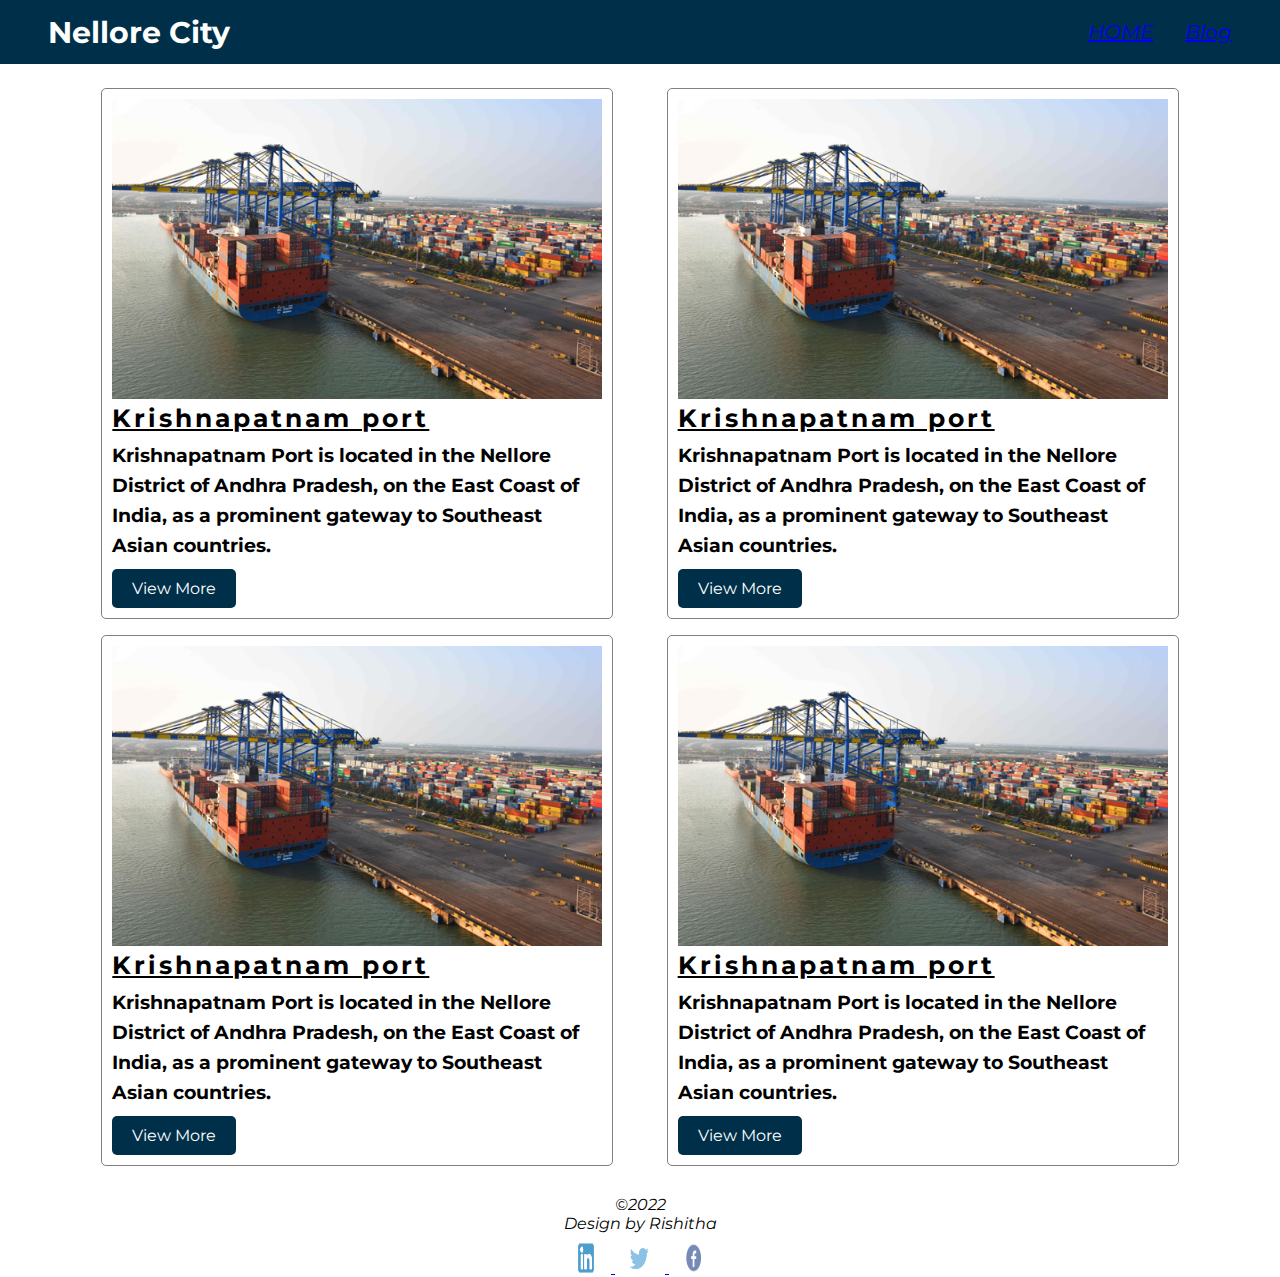
<file: index.html>
<!DOCTYPE html>
<html lang="en">
  <head>
    <meta charset="UTF-8" />
    <meta http-equiv="X-UA-Compatible" content="IE=edge" />
    <meta name="viewport" content="width=device-width, initial-scale=1.0" />
    <title>Personal Blog</title>
    <link rel="stylesheet" type="text/css" href="styles/index.css" />
    <link
			href="https://fonts.googleapis.com/css?family=Montserrat:400,500,500i,700|Playfair+Display:400,700&display=swap"
			rel="stylesheet"
		/>
  </head>
  <body>
    <nav class="main-container">
      <h1 id="logo">Nellore City</h1>
      <div class="menu">
        <a class="nav-link" href="index.html"><p>HOME</p></a>
        <a class="nav-link" href="blog.html"><p>Blog</p></a>
      </div>
    </nav>
    <main class="main-container">
      <div class="card">
        <figure class="headerImage">
          <img src="./assets/kp1.jpg" alt="card-image" />
          <figcaption>Krishnapatnam port</figcaption>
        </figure>
        <h3 class="cardSummary">
          Krishnapatnam Port is located in the Nellore District of Andhra
          Pradesh, on the East Coast of India, as a prominent gateway to
          Southeast Asian countries.
        </h3>
        <a class="cardButton" href="blog.html">View More</a>
      </div>
      <div class="card">
        <figure class="headerImage">
          <img src="./assets/kp1.jpg" alt="card-image" />
          <figcaption>Krishnapatnam port</figcaption>
        </figure>
        <h3 class="cardSummary">
          Krishnapatnam Port is located in the Nellore District of Andhra
          Pradesh, on the East Coast of India, as a prominent gateway to
          Southeast Asian countries.
        </h3>
        <a class="cardButton" href="blog.html">View More</a>
      </div>
      <div class="card">
        <figure class="headerImage">
          <img src="./assets/kp1.jpg" alt="card-image" />
          <figcaption>Krishnapatnam port</figcaption>
        </figure>
        <h3 class="cardSummary">
          Krishnapatnam Port is located in the Nellore District of Andhra
          Pradesh, on the East Coast of India, as a prominent gateway to
          Southeast Asian countries.
        </h3>
        <a class="cardButton" href="blog.html">View More</a>
      </div>
      <div class="card">
        <figure class="headerImage">
          <img src="./assets/kp1.jpg" alt="card-image" />
          <figcaption>Krishnapatnam port</figcaption>
        </figure>
        <h3 class="cardSummary">
          Krishnapatnam Port is located in the Nellore District of Andhra
          Pradesh, on the East Coast of India, as a prominent gateway to
          Southeast Asian countries.
        </h3>
        <a class="cardButton" href="blog.html">View More</a>
      </div>
    </main>
    <footer>
      <em> ©2022</em>
      <em> Design by Rishitha</em>
      <section>

        <a href="https://www.linkedin.com">
          <img alt="linkedin" class="link-img" src="assets/linkedIn.png">
        </a>

        <a href="https://twitter.com">
          <img alt="twitter" class="link-img" src="assets/twitter.jpg"/>
        </a>

        <a href="https://www.facebook.com/">
          <img alt="facebook" class="link-img" src="assets/fb-logo.jpg"/>
        </a>

      </section>
    </footer>
  </body>
</html>
</file>
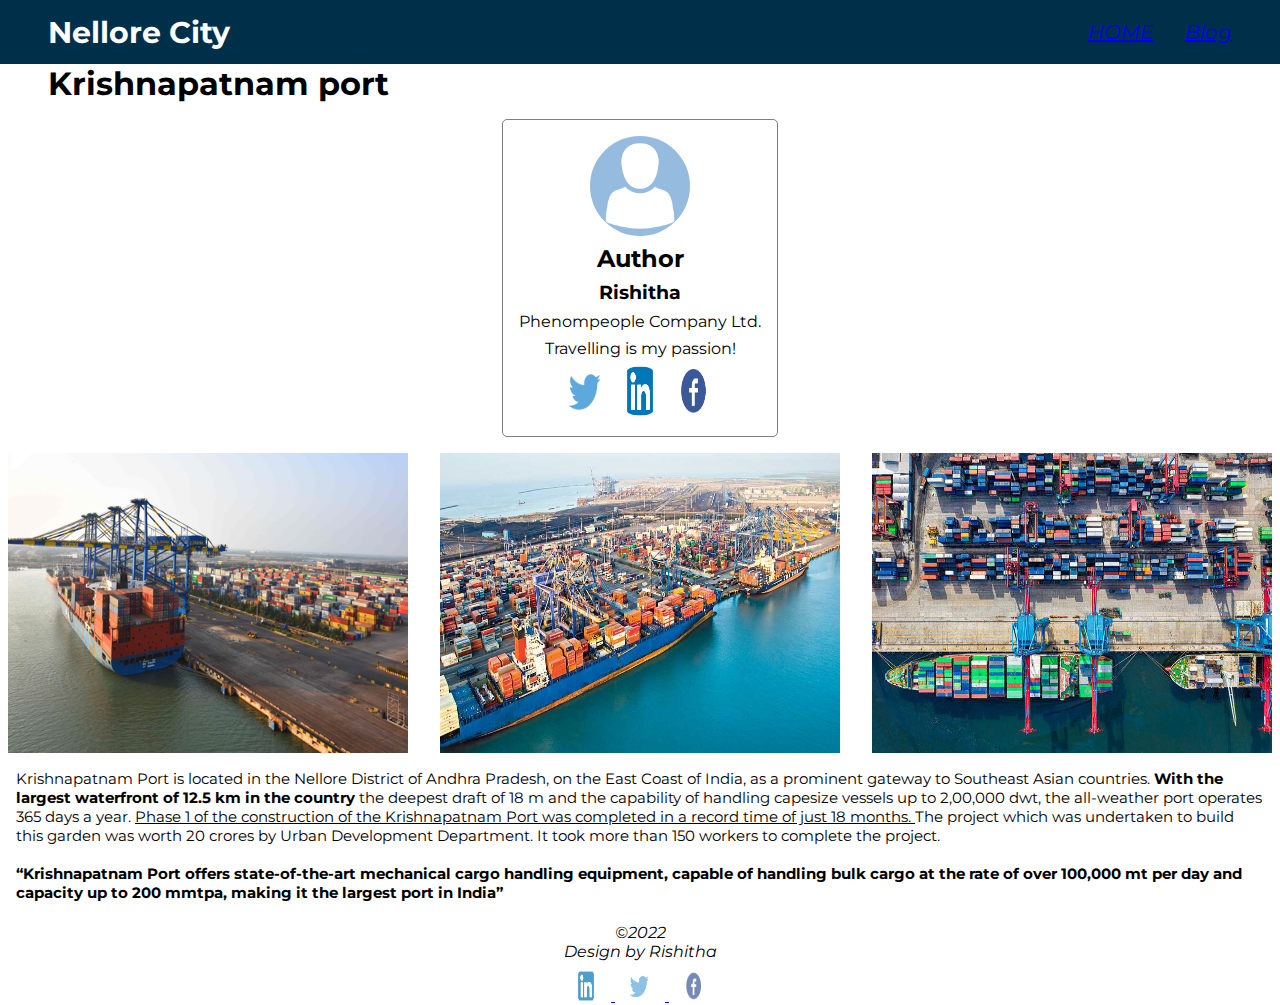
<file: blog.html>
<!DOCTYPE html>
<html lang="en">
  <head>
    <meta charset="UTF-8" />
    <meta http-equiv="X-UA-Compatible" content="IE=edge" />
    <meta name="viewport" content="width=device-width, initial-scale=1.0" />
    <title>Personal Blog</title>
    <link rel="stylesheet" type="text/css" href="./styles/index.css"/>
  </head>
  <body>
    <nav class="main-container">
      <h1 id="logo">Nellore City</h1>
      <div class="menu">
        <a class="nav-link" href="index.html"><p>HOME</p></a>
        <a class="nav-link" href="blog.html"><p>Blog</p></a>
      </div>
    </nav>
    <div class="main-container">
      <h1>Krishnapatnam port</h1>
      <div class="author-details">
        <img src="./assets/rishitha.png" alt="author-logo" />
        <h2>Author</h2>
        <h3>Rishitha</h3>
        <p>Phenompeople Company Ltd.</p>
        <p>Travelling is my passion!</p>
        <div class="socials">
          <a href="https://twitter.com"
            ><img src="./assets/twitter.jpg" alt="twitter"
          /></a>
          <a href="https://www.linkedin.com"
            ><img src="./assets/linkedIn.png" alt="twitter"
          /></a>
          <a href="https://www.facebook.com/"
            ><img src="./assets/fb-logo.jpg" alt="twitter"
          /></a>
        </div>
      </div>
    </div>
    <div class="images-container">
      <img src="assets/kp1.jpg" alt="" />
      <img src="assets/kp2.jpg" alt="" />
      <img src="assets/kp3.jpg" alt="" />
    </div>
    <div class="blog-article">
      <p>
      <blockquote>	Krishnapatnam Port is located in the Nellore District of Andhra Pradesh, on the East Coast of India, 
        as a prominent gateway to Southeast Asian countries. <strong>With the largest waterfront of 12.5 km in the country</strong>
        the deepest draft of 18 m and the capability of handling capesize vessels up to 2,00,000 dwt, the all-weather port operates 365 days a year.
        <u>Phase 1 of the construction of the Krishnapatnam Port was completed in a record time of just 18 months. </u>
        The project which was undertaken to build this garden was worth 20 crores by Urban Development Department.
        It took more than 150 workers to complete the project.
      </blockquote>
      </p>
      <br />
      <strong>
        <q>Krishnapatnam Port offers state-of-the-art mechanical cargo handling equipment, capable of handling bulk cargo at the rate of over 100,000 mt per day 
          and capacity up to 200 mmtpa, making it the largest port in India</q>
      </strong>
    </div>
    <footer>
      <em> ©2022</em>
      <em> Design by Rishitha</em>
      <section>

        <a href="https://www.linkedin.com">
          <img alt="linkedin" class="link-img" src="assets/linkedIn.png">
        </a>

        <a href="https://twitter.com">
          <img alt="twitter" class="link-img" src="assets/twitter.jpg"/>
        </a>

        <a href="https://www.facebook.com/">
          <img alt="facebook" class="link-img" src="assets/fb-logo.jpg"/>
        </a>

      </section>
    </footer>
  </body>
</html>
</file>
<file: styles/index.css>
@import url("https://fonts.googleapis.com/css2?family=Montserrat&display=swap");
@import "navbar.css";
@import "card.css";
@import "footer.css";

* {
  font-family: "Montserrat", sans-serif;
  box-sizing: border-box;
  padding: 0;
  margin: 0;
}
.main-container {
  padding: 0 3rem;
}
main {
  margin: 1.5rem auto;
  display: grid;
  grid-template-columns: repeat(2, auto);
  row-gap: 1rem;
  justify-content: space-evenly;
}
.author-details {
  border: 1px solid gray;
  border-radius: 5px;
  width: max-content;
  margin: 1rem auto;
  padding: 1rem;
  display: grid;
  grid-template-rows: repeat(6, auto);
  gap: 0.5rem;
  text-align: center;
}
.author-details img {
  width: 100px;
  height: 100px;
  margin: 0 auto;
  border-radius: 50%;
}
.socials img {
  width: 50px;
  height: 50px;
}
.images-container {
  display: flex;
  flex-wrap: wrap;
  justify-content: space-around;
  gap: 1rem;
}
.images-container img {
  width: 400px;
  height: 300px;
}
@media (max-width: 500px) {
  main {
    grid-template-columns: repeat(1, auto);
  }
  .main-container {
    padding: 0 2rem;
  }
}
.blog-article{
  color:black;
  margin:1rem;
  font-size: 15px;
}
</file>
